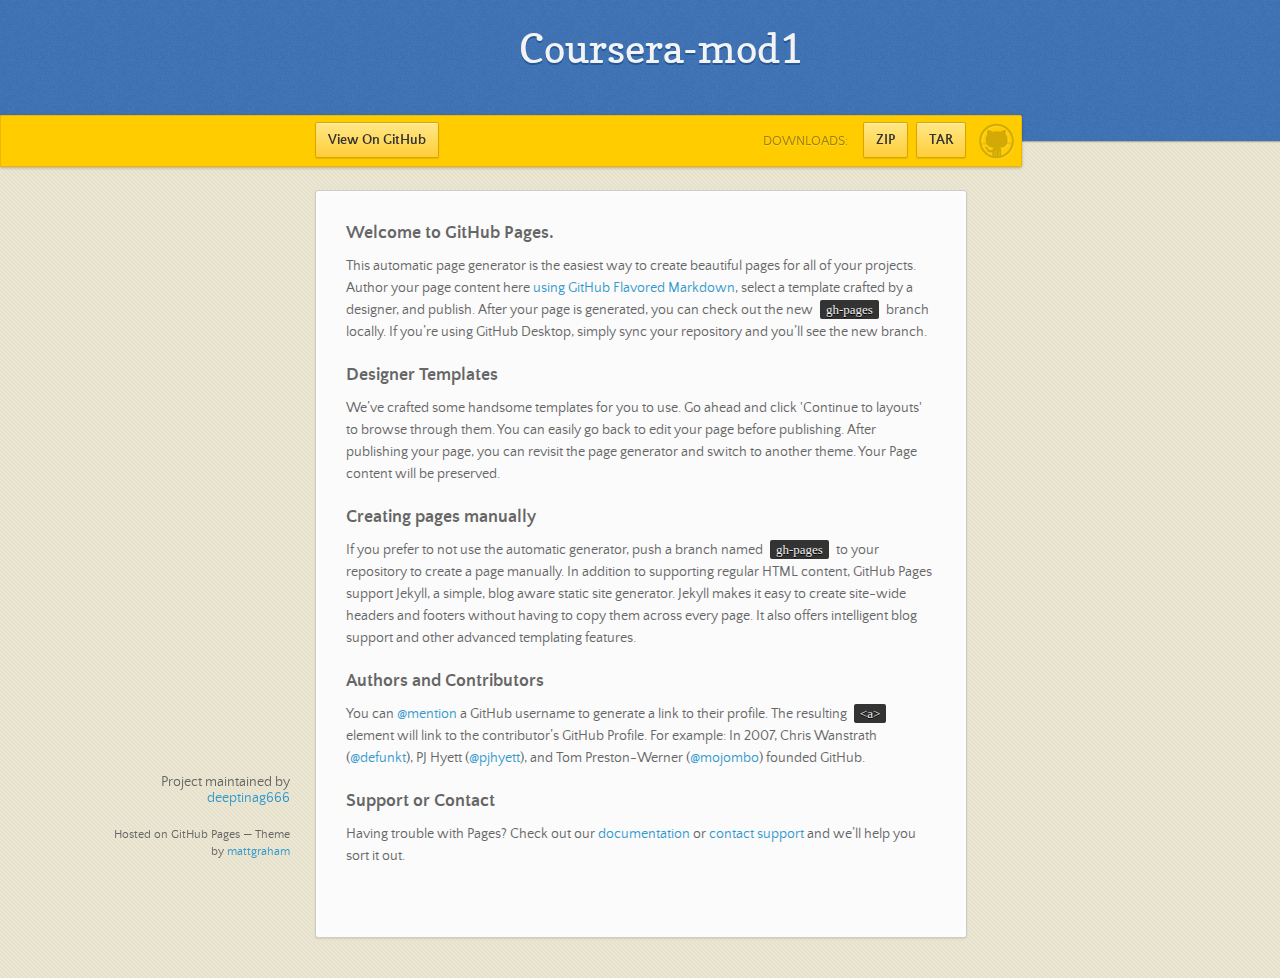
<file: index.html>
<!doctype html>
<html>
  <head>
    <meta charset="utf-8">
    <meta http-equiv="X-UA-Compatible" content="chrome=1">
    <title>Coursera-mod1 by deeptinag666</title>
    <link rel="stylesheet" href="stylesheets/styles.css">
    <link rel="stylesheet" href="stylesheets/github-dark.css">
    <script src="https://ajax.googleapis.com/ajax/libs/jquery/1.7.1/jquery.min.js"></script>
    <script src="javascripts/main.js"></script>
    <!--[if lt IE 9]>
      <script src="//html5shiv.googlecode.com/svn/trunk/html5.js"></script>
    <![endif]-->
    <meta name="viewport" content="width=device-width, initial-scale=1, user-scalable=no">

  </head>
  <body>

      <header>
        <h1>Coursera-mod1</h1>
        <p></p>
      </header>

      <div id="banner">
        <span id="logo"></span>

        <a href="https://github.com/deeptinag666/Coursera-Mod1" class="button fork"><strong>View On GitHub</strong></a>
        <div class="downloads">
          <span>Downloads:</span>
          <ul>
            <li><a href="https://github.com/deeptinag666/Coursera-Mod1/zipball/master" class="button">ZIP</a></li>
            <li><a href="https://github.com/deeptinag666/Coursera-Mod1/tarball/master" class="button">TAR</a></li>
          </ul>
        </div>
      </div><!-- end banner -->

    <div class="wrapper">
      <nav>
        <ul></ul>
      </nav>
      <section>
        <h3>
<a id="welcome-to-github-pages" class="anchor" href="#welcome-to-github-pages" aria-hidden="true"><span aria-hidden="true" class="octicon octicon-link"></span></a>Welcome to GitHub Pages.</h3>

<p>This automatic page generator is the easiest way to create beautiful pages for all of your projects. Author your page content here <a href="https://guides.github.com/features/mastering-markdown/">using GitHub Flavored Markdown</a>, select a template crafted by a designer, and publish. After your page is generated, you can check out the new <code>gh-pages</code> branch locally. If you’re using GitHub Desktop, simply sync your repository and you’ll see the new branch.</p>

<h3>
<a id="designer-templates" class="anchor" href="#designer-templates" aria-hidden="true"><span aria-hidden="true" class="octicon octicon-link"></span></a>Designer Templates</h3>

<p>We’ve crafted some handsome templates for you to use. Go ahead and click 'Continue to layouts' to browse through them. You can easily go back to edit your page before publishing. After publishing your page, you can revisit the page generator and switch to another theme. Your Page content will be preserved.</p>

<h3>
<a id="creating-pages-manually" class="anchor" href="#creating-pages-manually" aria-hidden="true"><span aria-hidden="true" class="octicon octicon-link"></span></a>Creating pages manually</h3>

<p>If you prefer to not use the automatic generator, push a branch named <code>gh-pages</code> to your repository to create a page manually. In addition to supporting regular HTML content, GitHub Pages support Jekyll, a simple, blog aware static site generator. Jekyll makes it easy to create site-wide headers and footers without having to copy them across every page. It also offers intelligent blog support and other advanced templating features.</p>

<h3>
<a id="authors-and-contributors" class="anchor" href="#authors-and-contributors" aria-hidden="true"><span aria-hidden="true" class="octicon octicon-link"></span></a>Authors and Contributors</h3>

<p>You can <a href="https://help.github.com/articles/basic-writing-and-formatting-syntax/#mentioning-users-and-teams" class="user-mention">@mention</a> a GitHub username to generate a link to their profile. The resulting <code>&lt;a&gt;</code> element will link to the contributor’s GitHub Profile. For example: In 2007, Chris Wanstrath (<a href="https://github.com/defunkt" class="user-mention">@defunkt</a>), PJ Hyett (<a href="https://github.com/pjhyett" class="user-mention">@pjhyett</a>), and Tom Preston-Werner (<a href="https://github.com/mojombo" class="user-mention">@mojombo</a>) founded GitHub.</p>

<h3>
<a id="support-or-contact" class="anchor" href="#support-or-contact" aria-hidden="true"><span aria-hidden="true" class="octicon octicon-link"></span></a>Support or Contact</h3>

<p>Having trouble with Pages? Check out our <a href="https://help.github.com/pages">documentation</a> or <a href="https://github.com/contact">contact support</a> and we’ll help you sort it out.</p>
      </section>
      <footer>
        <p>Project maintained by <a href="https://github.com/deeptinag666">deeptinag666</a></p>
        <p><small>Hosted on GitHub Pages &mdash; Theme by <a href="https://twitter.com/michigangraham">mattgraham</a></small></p>
      </footer>
    </div>
    <!--[if !IE]><script>fixScale(document);</script><![endif]-->
    
  </body>
</html>
</file>
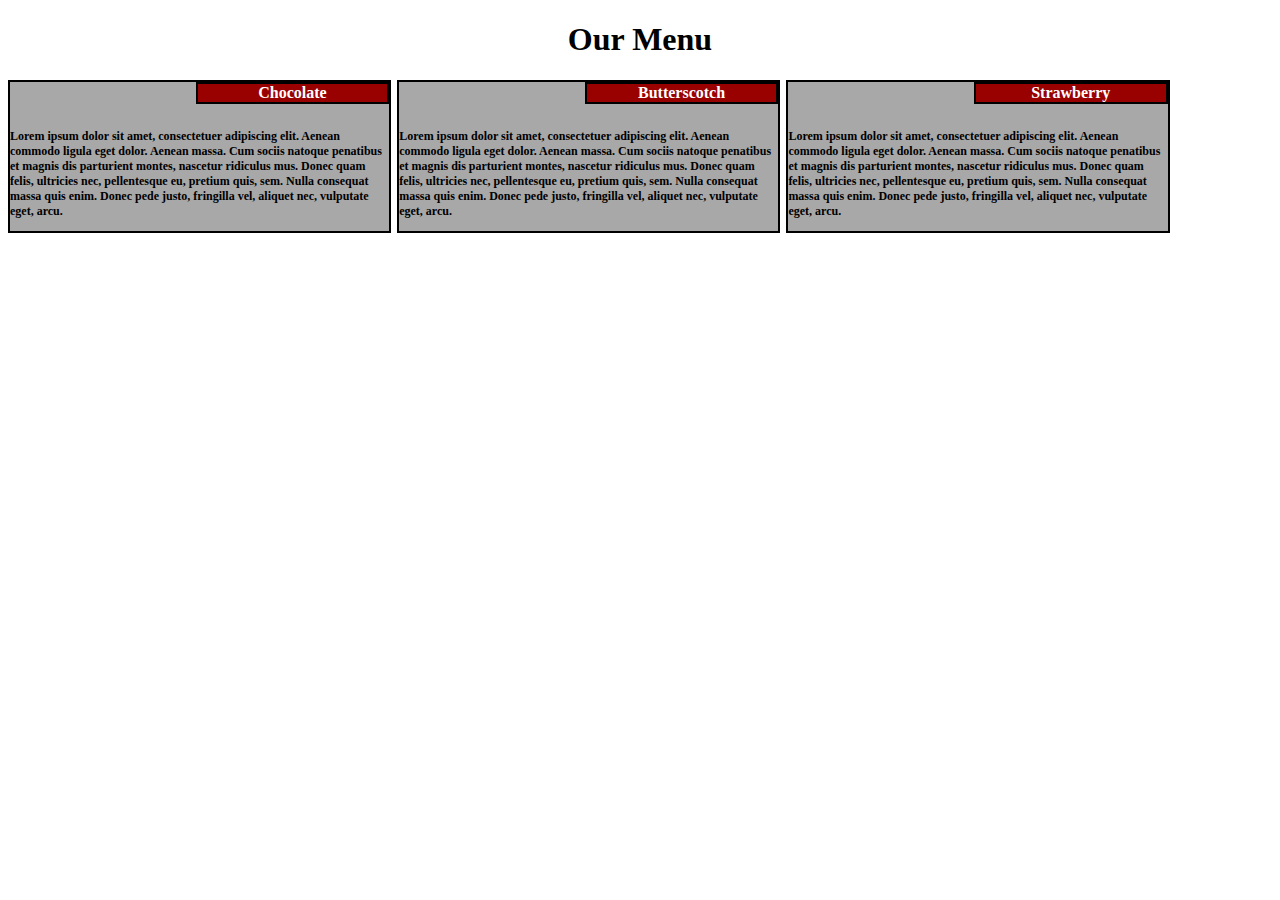
<file: mod2-solution/index.html>
<!DOCTYPE html>
<html>
<head>
	<title>Assignment Two</title>
	<meta charset="UTF-8">
	<meta name="viewport" content="width=device-width, initial-scale=1">
	<link rel="stylesheet" type="text/css" href="css/styles.css">
</head>
<body>
<div class="row">
	<h1>Our Menu</h1>
	<div id="container1" class="col-lg-4 col-md-6 col-sm-12">
		<h2>Chocolate</h2>
		<p>Lorem ipsum dolor sit amet, consectetuer adipiscing elit. Aenean commodo ligula eget dolor. Aenean massa. Cum sociis natoque penatibus et magnis dis parturient montes, nascetur ridiculus mus. Donec quam felis, ultricies nec, pellentesque eu, pretium quis, sem. Nulla consequat massa quis enim. Donec pede justo, fringilla vel, aliquet nec, vulputate eget, arcu.
		</p>
	</div>

	<div id="container2" class="col-lg-4 col-md-6 col-sm-12">
		<h2>Butterscotch</h2>
		<p>Lorem ipsum dolor sit amet, consectetuer adipiscing elit. Aenean commodo ligula eget dolor. Aenean massa. Cum sociis natoque penatibus et magnis dis parturient montes, nascetur ridiculus mus. Donec quam felis, ultricies nec, pellentesque eu, pretium quis, sem. Nulla consequat massa quis enim. Donec pede justo, fringilla vel, aliquet nec, vulputate eget, arcu.
		</p>
	</div>

	<div id="container3" class="col-lg-4 col-md-6 col-sm-12">
		<h2>Strawberry</h2>
		<p>Lorem ipsum dolor sit amet, consectetuer adipiscing elit. Aenean commodo ligula eget dolor. Aenean massa. Cum sociis natoque penatibus et magnis dis parturient montes, nascetur ridiculus mus. Donec quam felis, ultricies nec, pellentesque eu, pretium quis, sem. Nulla consequat massa quis enim. Donec pede justo, fringilla vel, aliquet nec, vulputate eget, arcu.
		</p>
	</div>
</div>
</body>
</html>
</file>
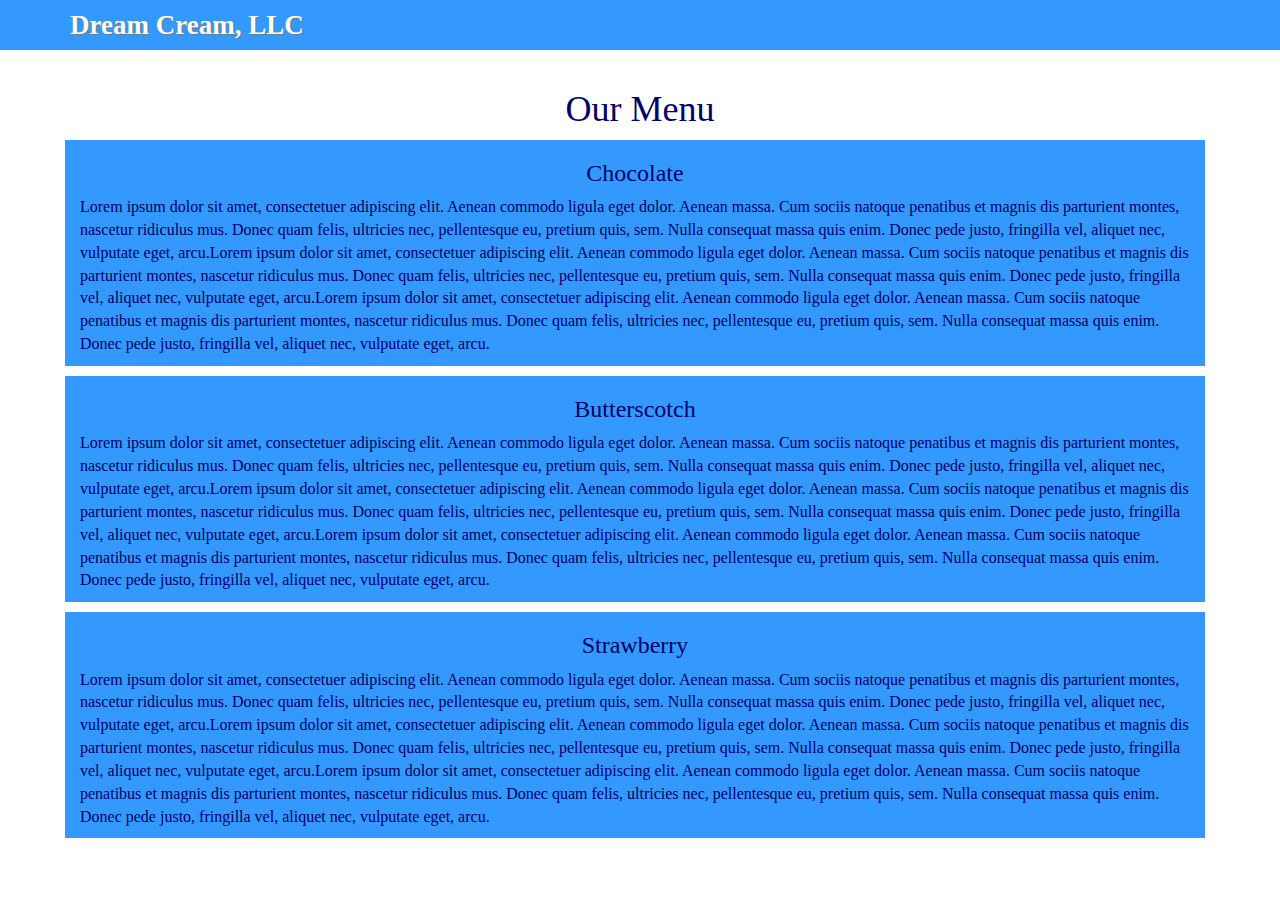
<file: mod3-solution/index.html>
<!DOCTYPE html>
<html>
<head>
	<meta charset="UTF-8">
	<meta name="viewport" content="width=device-width, initial-scale=1">
	<title>Module 3 Assignment</title>
	<link rel="stylesheet" type="text/css" href="css/bootstrap.min.css">
	<link rel="stylesheet" type="text/css" href="css/styles.css">
</head>
<body>
	<script type="text/javascript" src="js/jquery-2.2.3.min.js"></script>
	<script type="text/javascript" src="js/bootstrap.min.js"></script>
	<header>
		<nav id="header-nav" class="navbar navbar-default">
			<div class="container">
				<div class="navbar-header">
					<div class="navbar-brand">
						<a href="index.html"><h2>Dream Cream, LLC</h2></a>
					</div>
					<button type="button" class="navbar-toggle collapsed" data-toggle="collapse" data-target="#collapsible-nav" aria-expanded="false">
						<span class="sr-only">Toggle navigation</span>
						<span class="icon-bar"></span>
						<span class="icon-bar"></span>
						<span class="icon-bar"></span>
					</button>
				</div>
			</div>
			<div id="collapsible-nav" class="collapse navbar-collapse">
				<ul id="nav-list" class="nav navbar-right navbar-nav">
					<li><a href="#" class="visible-xs">Chocolate</a></li>
					<li><a href="#" class="visible-xs">Butterscotch</a></li>
					<li><a href="#" class="visible-xs">Strawberry</a></li>
				</ul>
			</div>
		</nav>
	</header>
		<div class="container container-fluid">
			<h1>Our Menu</h1>
			<div class="row">
				<div id="container1" class="col-xs-12">
					<h3>Chocolate</h3>
					<p>Lorem ipsum dolor sit amet, consectetuer adipiscing elit. Aenean commodo ligula eget dolor. Aenean massa. Cum sociis natoque penatibus et magnis dis parturient montes, nascetur ridiculus mus. Donec quam felis, ultricies nec, pellentesque eu, pretium quis, sem. Nulla consequat massa quis enim. Donec pede justo, fringilla vel, aliquet nec, vulputate eget, arcu.Lorem ipsum dolor sit amet, consectetuer adipiscing elit. Aenean commodo ligula eget dolor. Aenean massa. Cum sociis natoque penatibus et magnis dis parturient montes, nascetur ridiculus mus. Donec quam felis, ultricies nec, pellentesque eu, pretium quis, sem. Nulla consequat massa quis enim. Donec pede justo, fringilla vel, aliquet nec, vulputate eget, arcu.Lorem ipsum dolor sit amet, consectetuer adipiscing elit. Aenean commodo ligula eget dolor. Aenean massa. Cum sociis natoque penatibus et magnis dis parturient montes, nascetur ridiculus mus. Donec quam felis, ultricies nec, pellentesque eu, pretium quis, sem. Nulla consequat massa quis enim. Donec pede justo, fringilla vel, aliquet nec, vulputate eget, arcu.
					</p>
				</div>
				<div id="container2" class="col-xs-12">
					<h3>Butterscotch</h3>
					<p>Lorem ipsum dolor sit amet, consectetuer adipiscing elit. Aenean commodo ligula eget dolor. Aenean massa. Cum sociis natoque penatibus et magnis dis parturient montes, nascetur ridiculus mus. Donec quam felis, ultricies nec, pellentesque eu, pretium quis, sem. Nulla consequat massa quis enim. Donec pede justo, fringilla vel, aliquet nec, vulputate eget, arcu.Lorem ipsum dolor sit amet, consectetuer adipiscing elit. Aenean commodo ligula eget dolor. Aenean massa. Cum sociis natoque penatibus et magnis dis parturient montes, nascetur ridiculus mus. Donec quam felis, ultricies nec, pellentesque eu, pretium quis, sem. Nulla consequat massa quis enim. Donec pede justo, fringilla vel, aliquet nec, vulputate eget, arcu.Lorem ipsum dolor sit amet, consectetuer adipiscing elit. Aenean commodo ligula eget dolor. Aenean massa. Cum sociis natoque penatibus et magnis dis parturient montes, nascetur ridiculus mus. Donec quam felis, ultricies nec, pellentesque eu, pretium quis, sem. Nulla consequat massa quis enim. Donec pede justo, fringilla vel, aliquet nec, vulputate eget, arcu.
					</p>
				</div>
				<div id="container3" class="col-xs-12">
					<h3>Strawberry</h3>
					<p>Lorem ipsum dolor sit amet, consectetuer adipiscing elit. Aenean commodo ligula eget dolor. Aenean massa. Cum sociis natoque penatibus et magnis dis parturient montes, nascetur ridiculus mus. Donec quam felis, ultricies nec, pellentesque eu, pretium quis, sem. Nulla consequat massa quis enim. Donec pede justo, fringilla vel, aliquet nec, vulputate eget, arcu.Lorem ipsum dolor sit amet, consectetuer adipiscing elit. Aenean commodo ligula eget dolor. Aenean massa. Cum sociis natoque penatibus et magnis dis parturient montes, nascetur ridiculus mus. Donec quam felis, ultricies nec, pellentesque eu, pretium quis, sem. Nulla consequat massa quis enim. Donec pede justo, fringilla vel, aliquet nec, vulputate eget, arcu.Lorem ipsum dolor sit amet, consectetuer adipiscing elit. Aenean commodo ligula eget dolor. Aenean massa. Cum sociis natoque penatibus et magnis dis parturient montes, nascetur ridiculus mus. Donec quam felis, ultricies nec, pellentesque eu, pretium quis, sem. Nulla consequat massa quis enim. Donec pede justo, fringilla vel, aliquet nec, vulputate eget, arcu.
					</p>
				</div>
			</div>
		</div>

</body>
</html>
</file>
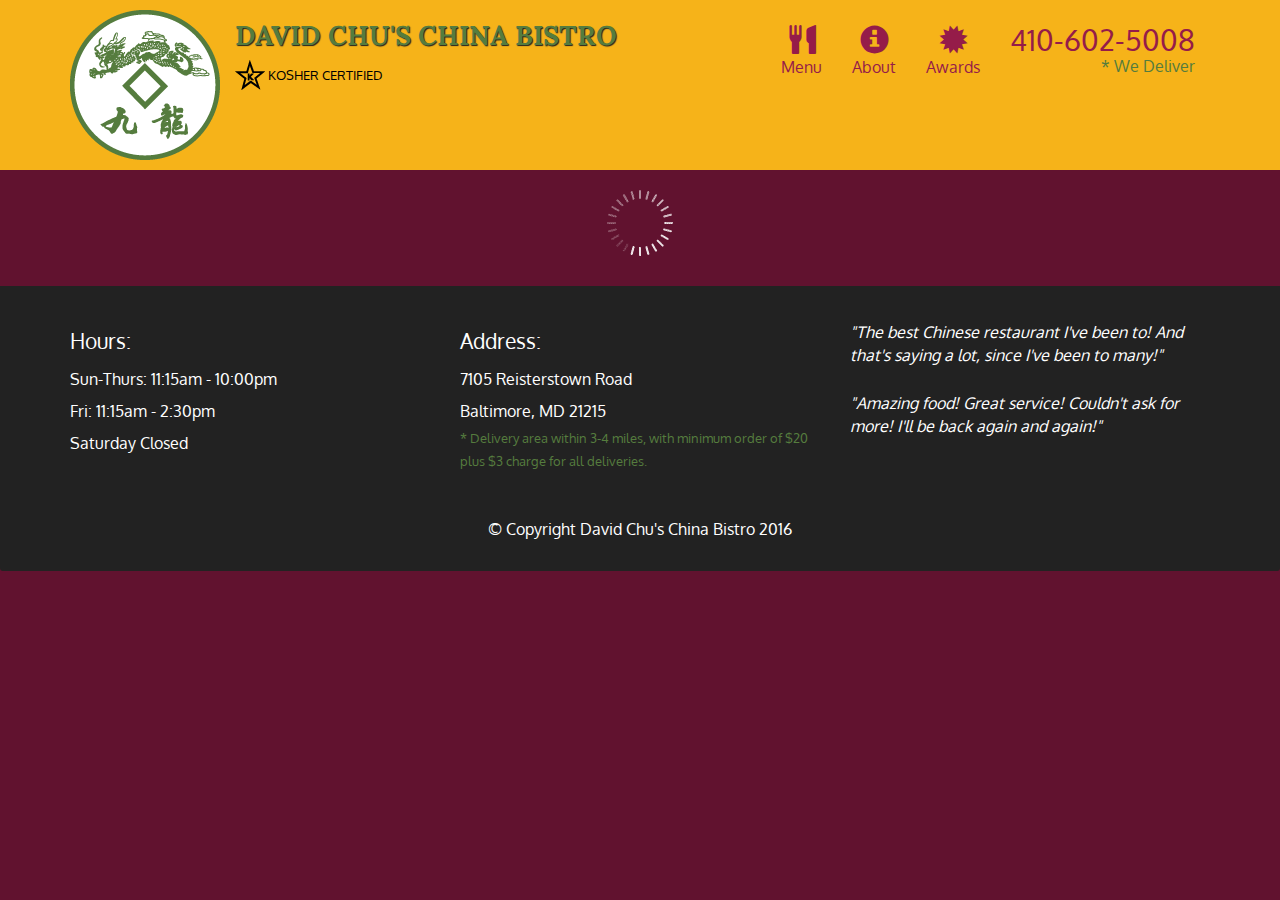
<file: mod4_solution/index.html>
<!doctype html>
<html lang="en">
  <head>
    <meta charset="utf-8">
    <meta http-equiv="X-UA-Compatible" content="IE=edge">
    <meta name="viewport" content="width=device-width, initial-scale=1">
    <title>David Chu's China Bistro</title>
    <link rel="stylesheet" href="css/bootstrap.min.css">
    <link rel="stylesheet" href="css/styles.css">
    <link href='https://fonts.googleapis.com/css?family=Oxygen:400,300,700' rel='stylesheet' type='text/css'>
    <link href='https://fonts.googleapis.com/css?family=Lora' rel='stylesheet' type='text/css'>
  </head>
<body>
  <header>
    <nav id="header-nav" class="navbar navbar-default">
      <div class="container">
        <div class="navbar-header">
          <a href="index.html" class="pull-left visible-md visible-lg">
            <div id="logo-img" alt="Logo image"></div>
          </a>

          <div class="navbar-brand">
            <a href="index.html"><h1>David Chu's China Bistro</h1></a>
            <p>
              <img src="images/star-k-logo.png" alt="Kosher certification">
              <span>Kosher Certified</span>
            </p>
          </div>

          <button id="navbarToggle" type="button" class="navbar-toggle collapsed" data-toggle="collapse" data-target="#collapsable-nav" aria-expanded="false">
            <span class="sr-only">Toggle navigation</span>
            <span class="icon-bar"></span>
            <span class="icon-bar"></span>
            <span class="icon-bar"></span>
          </button>
        </div>
        
        <div id="collapsable-nav" class="collapse navbar-collapse">
           <ul id="nav-list" class="nav navbar-nav navbar-right">
            <li id="navHomeButton" class="visible-xs active">
              <a href="index.html">
                <span class="glyphicon glyphicon-home"></span> Home</a>
            </li>
            <li id="navMenuButton">
              <a href="#" onclick="$dc.loadMenuCategories();">
                <span class="glyphicon glyphicon-cutlery"></span><br class="hidden-xs"> Menu</a>
            </li>
            <li>
              <a href="#">
                <span class="glyphicon glyphicon-info-sign"></span><br class="hidden-xs"> About</a>
            </li>
            <li>
              <a href="#">
                <span class="glyphicon glyphicon-certificate"></span><br class="hidden-xs"> Awards</a>
            </li>
            <li id="phone" class="hidden-xs">
              <a href="tel:410-602-5008">
                <span>410-602-5008</span></a><div>* We Deliver</div>
            </li>
          </ul><!-- #nav-list -->
        </div><!-- .collapse .navbar-collapse -->
      </div><!-- .container -->
    </nav><!-- #header-nav -->
  </header>

  <div id="call-btn" class="visible-xs">
    <a class="btn" href="tel:410-602-5008">
    <span class="glyphicon glyphicon-earphone"></span>
    410-602-5008
    </a>
  </div>
  <div id="xs-deliver" class="text-center visible-xs">* We Deliver</div>

  <div id="main-content" class="container"></div>

  <footer class="panel-footer">
    <div class="container">
      <div class="row">
        <section id="hours" class="col-sm-4">
          <span>Hours:</span><br>
          Sun-Thurs: 11:15am - 10:00pm<br>
          Fri: 11:15am - 2:30pm<br>
          Saturday Closed
          <hr class="visible-xs">
        </section>
        <section id="address" class="col-sm-4">
          <span>Address:</span><br>
          7105 Reisterstown Road<br>
          Baltimore, MD 21215
          <p>* Delivery area within 3-4 miles, with minimum order of $20 plus $3 charge for all deliveries.</p>
          <hr class="visible-xs">
        </section>
        <section id="testimonials" class="col-sm-4">
          <p>"The best Chinese restaurant I've been to! And that's saying a lot, since I've been to many!"</p>
          <p>"Amazing food! Great service! Couldn't ask for more! I'll be back again and again!"</p>
        </section>
      </div>
      <div class="text-center">&copy; Copyright David Chu's China Bistro 2016</div>
    </div>
  </footer>

  <!-- jQuery (Bootstrap JS plugins depend on it) -->
  <script src="js/jquery-2.1.4.min.js"></script>
  <script src="js/bootstrap.min.js"></script>
  <script src="js/ajax-utils.js"></script>
  <script src="js/script.js"></script>
</body>
</html>
</file>
<file: stylesheets/styles.css>
/*
Leap Day for GitHub Pages
by Matt Graham
*/
@font-face {
  font-family: 'Quattrocento Sans';
  src: url("../fonts/quattrocentosans-bold-webfont.eot");
  src: url("../fonts/quattrocentosans-bold-webfont.eot?#iefix") format("embedded-opentype"), url("../fonts/quattrocentosans-bold-webfont.woff") format("woff"), url("../fonts/quattrocentosans-bold-webfont.ttf") format("truetype"), url("../fonts/quattrocentosans-bold-webfont.svg#QuattrocentoSansBold") format("svg");
  font-weight: bold;
  font-style: normal;
}

@font-face {
  font-family: 'Quattrocento Sans';
  src: url("../fonts/quattrocentosans-bolditalic-webfont.eot");
  src: url("../fonts/quattrocentosans-bolditalic-webfont.eot?#iefix") format("embedded-opentype"), url("../fonts/quattrocentosans-bolditalic-webfont.woff") format("woff"), url("../fonts/quattrocentosans-bolditalic-webfont.ttf") format("truetype"), url("../fonts/quattrocentosans-bolditalic-webfont.svg#QuattrocentoSansBoldItalic") format("svg");
  font-weight: bold;
  font-style: italic;
}

@font-face {
  font-family: 'Quattrocento Sans';
  src: url("../fonts/quattrocentosans-italic-webfont.eot");
  src: url("../fonts/quattrocentosans-italic-webfont.eot?#iefix") format("embedded-opentype"), url("../fonts/quattrocentosans-italic-webfont.woff") format("woff"), url("../fonts/quattrocentosans-italic-webfont.ttf") format("truetype"), url("../fonts/quattrocentosans-italic-webfont.svg#QuattrocentoSansItalic") format("svg");
  font-weight: normal;
  font-style: italic;
}

@font-face {
  font-family: 'Quattrocento Sans';
  src: url("../fonts/quattrocentosans-regular-webfont.eot");
  src: url("../fonts/quattrocentosans-regular-webfont.eot?#iefix") format("embedded-opentype"), url("../fonts/quattrocentosans-regular-webfont.woff") format("woff"), url("../fonts/quattrocentosans-regular-webfont.ttf") format("truetype"), url("../fonts/quattrocentosans-regular-webfont.svg#QuattrocentoSansRegular") format("svg");
  font-weight: normal;
  font-style: normal;
}

@font-face {
  font-family: 'Copse';
  src: url("../fonts/copse-regular-webfont.eot");
  src: url("../fonts/copse-regular-webfont.eot?#iefix") format("embedded-opentype"), url("../fonts/copse-regular-webfont.woff") format("woff"), url("../fonts/copse-regular-webfont.ttf") format("truetype"), url("../fonts/copse-regular-webfont.svg#CopseRegular") format("svg");
  font-weight: normal;
  font-style: normal;
}

/* normalize.css 2012-02-07T12:37 UTC - https://github.com/necolas/normalize.css */
/* =============================================================================
   HTML5 display definitions
   ========================================================================== */
/*
 * Corrects block display not defined in IE6/7/8/9 & FF3
 */
article,
aside,
details,
figcaption,
figure,
footer,
header,
hgroup,
nav,
section,
summary {
  display: block;
}

/*
 * Corrects inline-block display not defined in IE6/7/8/9 & FF3
 */
audio,
canvas,
video {
  display: inline-block;
  *display: inline;
  *zoom: 1;
}

/*
 * Prevents modern browsers from displaying 'audio' without controls
 */
audio:not([controls]) {
  display: none;
}

/*
 * Addresses styling for 'hidden' attribute not present in IE7/8/9, FF3, S4
 * Known issue: no IE6 support
 */
[hidden] {
  display: none;
}

/* =============================================================================
   Base
   ========================================================================== */
/*
 * 1. Corrects text resizing oddly in IE6/7 when body font-size is set using em units
 *    http://clagnut.com/blog/348/#c790
 * 2. Prevents iOS text size adjust after orientation change, without disabling user zoom
 *    www.456bereastreet.com/archive/201012/controlling_text_size_in_safari_for_ios_without_disabling_user_zoom/
 */
html {
  font-size: 100%;
  /* 1 */
  -webkit-text-size-adjust: 100%;
  /* 2 */
  -ms-text-size-adjust: 100%;
  /* 2 */
}

/*
 * Addresses font-family inconsistency between 'textarea' and other form elements.
 */
html,
button,
input,
select,
textarea {
  font-family: sans-serif;
}

/*
 * Addresses margins handled incorrectly in IE6/7
 */
body {
  margin: 0;
}

/* =============================================================================
   Links
   ========================================================================== */
/*
 * Addresses outline displayed oddly in Chrome
 */
a:focus {
  outline: thin dotted;
}

/*
 * Improves readability when focused and also mouse hovered in all browsers
 * people.opera.com/patrickl/experiments/keyboard/test
 */
a:hover,
a:active {
  outline: 0;
}

/* =============================================================================
   Typography
   ========================================================================== */
/*
 * Addresses font sizes and margins set differently in IE6/7
 * Addresses font sizes within 'section' and 'article' in FF4+, Chrome, S5
 */
h1 {
  font-size: 2em;
  margin: 0.67em 0;
}

h2 {
  font-size: 1.5em;
  margin: 0.83em 0;
}

h3 {
  font-size: 1.17em;
  margin: 1em 0;
}

h4 {
  font-size: 1em;
  margin: 1.33em 0;
}

h5 {
  font-size: 0.83em;
  margin: 1.67em 0;
}

h6 {
  font-size: 0.75em;
  margin: 2.33em 0;
}

/*
 * Addresses styling not present in IE7/8/9, S5, Chrome
 */
abbr[title] {
  border-bottom: 1px dotted;
}

/*
 * Addresses style set to 'bolder' in FF3+, S4/5, Chrome
*/
b,
strong {
  font-weight: bold;
}

blockquote {
  margin: 1em 40px;
}

/*
 * Addresses styling not present in S5, Chrome
 */
dfn {
  font-style: italic;
}

/*
 * Addresses styling not present in IE6/7/8/9
 */
mark {
  background: #ff0;
  color: #000;
}

/*
 * Addresses margins set differently in IE6/7
 */
p,
pre {
  margin: 1em 0;
}

/*
 * Corrects font family set oddly in IE6, S4/5, Chrome
 * en.wikipedia.org/wiki/User:Davidgothberg/Test59
 */
pre,
code,
kbd,
samp {
  font-family: monospace, serif;
  _font-family: 'courier new', monospace;
  font-size: 1em;
}

/*
 * 1. Addresses CSS quotes not supported in IE6/7
 * 2. Addresses quote property not supported in S4
 */
/* 1 */
q {
  quotes: none;
}

/* 2 */
q:before,
q:after {
  content: '';
  content: none;
}

small {
  font-size: 75%;
}

/*
 * Prevents sub and sup affecting line-height in all browsers
 * gist.github.com/413930
 */
sub,
sup {
  font-size: 75%;
  line-height: 0;
  position: relative;
  vertical-align: baseline;
}

sup {
  top: -0.5em;
}

sub {
  bottom: -0.25em;
}

/* =============================================================================
   Lists
   ========================================================================== */
/*
 * Addresses margins set differently in IE6/7
 */
dl,
menu,
ol,
ul {
  margin: 1em 0;
}

dd {
  margin: 0 0 0 40px;
}

/*
 * Addresses paddings set differently in IE6/7
 */
menu,
ol,
ul {
  padding: 0 0 0 40px;
}

/*
 * Corrects list images handled incorrectly in IE7
 */
nav ul,
nav ol {
  list-style: none;
  list-style-image: none;
}

/* =============================================================================
   Embedded content
   ========================================================================== */
/*
 * 1. Removes border when inside 'a' element in IE6/7/8/9, FF3
 * 2. Improves image quality when scaled in IE7
 *    code.flickr.com/blog/2008/11/12/on-ui-quality-the-little-things-client-side-image-resizing/
 */
img {
  border: 0;
  /* 1 */
  -ms-interpolation-mode: bicubic;
  /* 2 */
}

/*
 * Corrects overflow displayed oddly in IE9
 */
svg:not(:root) {
  overflow: hidden;
}

/* =============================================================================
   Figures
   ========================================================================== */
/*
 * Addresses margin not present in IE6/7/8/9, S5, O11
 */
figure {
  margin: 0;
}

/* =============================================================================
   Forms
   ========================================================================== */
/*
 * Corrects margin displayed oddly in IE6/7
 */
form {
  margin: 0;
}

/*
 * Define consistent border, margin, and padding
 */
fieldset {
  border: 1px solid #c0c0c0;
  margin: 0 2px;
  padding: 0.35em 0.625em 0.75em;
}

/*
 * 1. Corrects color not being inherited in IE6/7/8/9
 * 2. Corrects text not wrapping in FF3 
 * 3. Corrects alignment displayed oddly in IE6/7
 */
legend {
  border: 0;
  /* 1 */
  padding: 0;
  white-space: normal;
  /* 2 */
  *margin-left: -7px;
  /* 3 */
}

/*
 * 1. Corrects font size not being inherited in all browsers
 * 2. Addresses margins set differently in IE6/7, FF3+, S5, Chrome
 * 3. Improves appearance and consistency in all browsers
 */
button,
input,
select,
textarea {
  font-size: 100%;
  /* 1 */
  margin: 0;
  /* 2 */
  vertical-align: baseline;
  /* 3 */
  *vertical-align: middle;
  /* 3 */
}

/*
 * Addresses FF3/4 setting line-height on 'input' using !important in the UA stylesheet
 */
button,
input {
  line-height: normal;
  /* 1 */
}

/*
 * 1. Improves usability and consistency of cursor style between image-type 'input' and others
 * 2. Corrects inability to style clickable 'input' types in iOS
 * 3. Removes inner spacing in IE7 without affecting normal text inputs
 *    Known issue: inner spacing remains in IE6
 */
button,
input[type="button"],
input[type="reset"],
input[type="submit"] {
  cursor: pointer;
  /* 1 */
  -webkit-appearance: button;
  /* 2 */
  *overflow: visible;
  /* 3 */
}

/*
 * Re-set default cursor for disabled elements
 */
button[disabled],
input[disabled] {
  cursor: default;
}

/*
 * 1. Addresses box sizing set to content-box in IE8/9
 * 2. Removes excess padding in IE8/9
 * 3. Removes excess padding in IE7
      Known issue: excess padding remains in IE6
 */
input[type="checkbox"],
input[type="radio"] {
  box-sizing: border-box;
  /* 1 */
  padding: 0;
  /* 2 */
  *height: 13px;
  /* 3 */
  *width: 13px;
  /* 3 */
}

/*
 * 1. Addresses appearance set to searchfield in S5, Chrome
 * 2. Addresses box-sizing set to border-box in S5, Chrome (include -moz to future-proof)
 */
input[type="search"] {
  -webkit-appearance: textfield;
  /* 1 */
  -moz-box-sizing: content-box;
  -webkit-box-sizing: content-box;
  /* 2 */
  box-sizing: content-box;
}

/*
 * Removes inner padding and search cancel button in S5, Chrome on OS X
 */
input[type="search"]::-webkit-search-decoration,
input[type="search"]::-webkit-search-cancel-button {
  -webkit-appearance: none;
}

/*
 * Removes inner padding and border in FF3+
 * www.sitepen.com/blog/2008/05/14/the-devils-in-the-details-fixing-dojos-toolbar-buttons/
 */
button::-moz-focus-inner,
input::-moz-focus-inner {
  border: 0;
  padding: 0;
}

/*
 * 1. Removes default vertical scrollbar in IE6/7/8/9
 * 2. Improves readability and alignment in all browsers
 */
textarea {
  overflow: auto;
  /* 1 */
  vertical-align: top;
  /* 2 */
}

/* =============================================================================
   Tables
   ========================================================================== */
/*
 * Remove most spacing between table cells
 */
table {
  border-collapse: collapse;
  border-spacing: 0;
}

body {
  font: 14px/22px "Quattrocento Sans", "Helvetica Neue", Helvetica, Arial, sans-serif;
  color: #666;
  font-weight: 300;
  margin: 0px;
  padding: 0px 0 20px 0px;
  background: url(../images/body-background.png) #eae6d1;
}

h1, h2, h3, h4, h5, h6 {
  color: #333;
  margin: 0 0 10px;
}

p, ul, ol, table, pre, dl {
  margin: 0 0 20px;
}

h1, h2, h3 {
  line-height: 1.1;
}

h1 {
  font-size: 28px;
}

h2 {
  font-size: 24px;
  color: #393939;
}

h3, h4, h5, h6 {
  color: #666666;
}

h3 {
  font-size: 18px;
  line-height: 24px;
}

a {
  color: #3399cc;
  font-weight: 400;
  text-decoration: none;
}

a small {
  font-size: 11px;
  color: #666;
  margin-top: -0.6em;
  display: block;
}

ul {
  list-style-image: url("../images/bullet.png");
}

strong {
  font-weight: bold;
  color: #333;
}

.wrapper {
  width: 650px;
  margin: 0 auto;
  position: relative;
}

section img {
  max-width: 100%;
}

blockquote {
  border-left: 1px solid #ffcc00;
  margin: 0;
  padding: 0 0 0 20px;
  font-style: italic;
}

code {
  font-family: "Lucida Sans", Monaco, Bitstream Vera Sans Mono, Lucida Console, Terminal;
  font-size: 13px;
  color: #efefef;
  text-shadow: 0px 1px 0px #000;
  margin: 0 4px;
  padding: 2px 6px;
  background: #333;
  -moz-border-radius: 2px;
  -webkit-border-radius: 2px;
  -o-border-radius: 2px;
  -ms-border-radius: 2px;
  -khtml-border-radius: 2px;
  border-radius: 2px;
}

pre {
  padding: 8px 15px;
  background: #333333;
  -moz-border-radius: 3px;
  -webkit-border-radius: 3px;
  -o-border-radius: 3px;
  -ms-border-radius: 3px;
  -khtml-border-radius: 3px;
  border-radius: 3px;
  border: 1px solid #c7c7c7;
  overflow: auto;
  overflow-y: hidden;
}
pre code {
  margin: 0px;
  padding: 0px;
}

table {
  width: 100%;
  border-collapse: collapse;
}

th {
  text-align: left;
  padding: 5px 10px;
  border-bottom: 1px solid #e5e5e5;
  color: #444;
}

td {
  text-align: left;
  padding: 5px 10px;
  border-bottom: 1px solid #e5e5e5;
  border-right: 1px solid #ffcc00;
}
td:first-child {
  border-left: 1px solid #ffcc00;
}

hr {
  border: 0;
  outline: none;
  height: 11px;
  background: transparent url("../images/hr.gif") center center repeat-x;
  margin: 0 0 20px;
}

dt {
  color: #444;
  font-weight: 700;
}

header {
  padding: 25px 20px 40px 20px;
  margin: 0;
  position: fixed;
  top: 0;
  left: 0;
  right: 0;
  width: 100%;
  text-align: center;
  background: url(../images/background.png) #4276b6;
  -moz-box-shadow: 1px 0px 2px rgba(0, 0, 0, 0.75);
  -webkit-box-shadow: 1px 0px 2px rgba(0, 0, 0, 0.75);
  -o-box-shadow: 1px 0px 2px rgba(0, 0, 0, 0.75);
  box-shadow: 1px 0px 2px rgba(0, 0, 0, 0.75);
  z-index: 99;
  -webkit-font-smoothing: antialiased;
  min-height: 76px;
}
header h1 {
  font: 40px/48px "Copse", "Helvetica Neue", Helvetica, Arial, sans-serif;
  color: #f3f3f3;
  text-shadow: 0px 2px 0px #235796;
  margin: 0px;
  white-space: nowrap;
  overflow: hidden;
  text-overflow: ellipsis;
  -o-text-overflow: ellipsis;
  -ms-text-overflow: ellipsis;
}
header p {
  color: #d8d8d8;
  text-shadow: rgba(0, 0, 0, 0.2) 0 1px 0;
  font-size: 18px;
  margin: 0px;
}

#banner {
  z-index: 100;
  left: 0;
  right: 50%;
  height: 50px;
  margin-right: -382px;
  position: fixed;
  top: 115px;
  background: #ffcc00;
  border: 1px solid #f0b500;
  -moz-box-shadow: 0px 1px 3px rgba(0, 0, 0, 0.25);
  -webkit-box-shadow: 0px 1px 3px rgba(0, 0, 0, 0.25);
  -o-box-shadow: 0px 1px 3px rgba(0, 0, 0, 0.25);
  box-shadow: 0px 1px 3px rgba(0, 0, 0, 0.25);
  -moz-border-radius: 0px 2px 2px 0px;
  -webkit-border-radius: 0px 2px 2px 0px;
  -o-border-radius: 0px 2px 2px 0px;
  -ms-border-radius: 0px 2px 2px 0px;
  -khtml-border-radius: 0px 2px 2px 0px;
  border-radius: 0px 2px 2px 0px;
  padding-right: 10px;
}
#banner .button {
  border: 1px solid #dba500;
  background: -webkit-gradient(linear, 50% 0%, 50% 100%, color-stop(0%, #ffe788), color-stop(100%, #ffce38));
  background: -webkit-linear-gradient(#ffe788, #ffce38);
  background: -moz-linear-gradient(#ffe788, #ffce38);
  background: -o-linear-gradient(#ffe788, #ffce38);
  background: -ms-linear-gradient(#ffe788, #ffce38);
  background: linear-gradient(#ffe788, #ffce38);
  -moz-border-radius: 2px;
  -webkit-border-radius: 2px;
  -o-border-radius: 2px;
  -ms-border-radius: 2px;
  -khtml-border-radius: 2px;
  border-radius: 2px;
  -moz-box-shadow: inset 0px 1px 0px rgba(255, 255, 255, 0.4), 0px 1px 1px rgba(0, 0, 0, 0.1);
  -webkit-box-shadow: inset 0px 1px 0px rgba(255, 255, 255, 0.4), 0px 1px 1px rgba(0, 0, 0, 0.1);
  -o-box-shadow: inset 0px 1px 0px rgba(255, 255, 255, 0.4), 0px 1px 1px rgba(0, 0, 0, 0.1);
  box-shadow: inset 0px 1px 0px rgba(255, 255, 255, 0.4), 0px 1px 1px rgba(0, 0, 0, 0.1);
  background-color: #FFE788;
  margin-left: 5px;
  padding: 10px 12px;
  margin-top: 6px;
  line-height: 14px;
  font-size: 14px;
  color: #333;
  font-weight: bold;
  display: inline-block;
  text-align: center;
}
#banner .button:hover {
  background: -webkit-gradient(linear, 50% 0%, 50% 100%, color-stop(0%, #ffe788), color-stop(100%, #ffe788));
  background: -webkit-linear-gradient(#ffe788, #ffe788);
  background: -moz-linear-gradient(#ffe788, #ffe788);
  background: -o-linear-gradient(#ffe788, #ffe788);
  background: -ms-linear-gradient(#ffe788, #ffe788);
  background: linear-gradient(#ffe788, #ffe788);
  background-color: #ffeca0;
}
#banner .fork {
  position: fixed;
  left: 50%;
  margin-left: -325px;
  padding: 10px 12px;
  margin-top: 6px;
  line-height: 14px;
  font-size: 14px;
  background-color: #FFE788;
}
#banner .downloads {
  float: right;
  margin: 0 45px 0 0;
}
#banner .downloads span {
  float: left;
  line-height: 52px;
  font-size: 90%;
  color: #9d7f0d;
  text-transform: uppercase;
  text-shadow: rgba(255, 255, 255, 0.2) 0 1px 0;
}
#banner ul {
  list-style: none;
  height: 40px;
  padding: 0;
  float: left;
  margin-left: 10px;
}
#banner ul li {
  display: inline;
}
#banner ul li a.button {
  background-color: #FFE788;
}
#banner #logo {
  position: absolute;
  height: 36px;
  width: 36px;
  right: 7px;
  top: 7px;
  display: block;
  background: url(../images/octocat-logo.png);
}

section {
  width: 590px;
  padding: 30px 30px 50px 30px;
  margin: 20px 0;
  margin-top: 190px;
  position: relative;
  background: #fbfbfb;
  -moz-border-radius: 3px;
  -webkit-border-radius: 3px;
  -o-border-radius: 3px;
  -ms-border-radius: 3px;
  -khtml-border-radius: 3px;
  border-radius: 3px;
  border: 1px solid #cbcbcb;
  -moz-box-shadow: 0px 1px 2px rgba(0, 0, 0, 0.09), inset 0px 0px 2px 2px rgba(255, 255, 255, 0.5), inset 0 0 5px 5px rgba(255, 255, 255, 0.4);
  -webkit-box-shadow: 0px 1px 2px rgba(0, 0, 0, 0.09), inset 0px 0px 2px 2px rgba(255, 255, 255, 0.5), inset 0 0 5px 5px rgba(255, 255, 255, 0.4);
  -o-box-shadow: 0px 1px 2px rgba(0, 0, 0, 0.09), inset 0px 0px 2px 2px rgba(255, 255, 255, 0.5), inset 0 0 5px 5px rgba(255, 255, 255, 0.4);
  box-shadow: 0px 1px 2px rgba(0, 0, 0, 0.09), inset 0px 0px 2px 2px rgba(255, 255, 255, 0.5), inset 0 0 5px 5px rgba(255, 255, 255, 0.4);
}

small {
  font-size: 12px;
}

nav {
  width: 230px;
  position: fixed;
  top: 220px;
  left: 50%;
  margin-left: -580px;
  text-align: right;
}
nav ul {
  list-style: none;
  list-style-image: none;
  font-size: 14px;
  line-height: 24px;
}
nav ul li {
  padding: 5px 0px;
  line-height: 16px;
}
nav ul li.tag-h1 {
  font-size: 1.2em;
}
nav ul li.tag-h1 a {
  font-weight: bold;
  color: #333;
}
nav ul li.tag-h2 + .tag-h1 {
  margin-top: 10px;
}
nav ul a {
  color: #666;
}
nav ul a:hover {
  color: #999;
}

footer {
  width: 180px;
  position: fixed;
  left: 50%;
  margin-left: -530px;
  bottom: 20px;
  text-align: right;
  line-height: 16px;
}

@media print, screen and (max-width: 1060px) {
  div.wrapper {
    width: auto;
    margin: 0;
  }

  nav {
    display: none;
  }

  header, section, footer {
    float: none;
  }
  header h1, section h1, footer h1 {
    white-space: nowrap;
    overflow: hidden;
    text-overflow: ellipsis;
    -o-text-overflow: ellipsis;
    -ms-text-overflow: ellipsis;
  }

  #banner {
    width: 100%;
  }
  #banner .downloads {
    margin-right: 60px;
  }
  #banner #logo {
    margin-right: 15px;
  }

  section {
    border: 1px solid #e5e5e5;
    border-width: 1px 0;
    padding: 20px auto;
    margin: 190px auto 20px;
    max-width: 600px;
  }

  footer {
    text-align: center;
    margin: 20px auto;
    position: relative;
    left: auto;
    bottom: auto;
    width: auto;
  }
}
@media print, screen and (max-width: 720px) {
  body {
    word-wrap: break-word;
  }

  header {
    padding: 20px 20px;
    margin: 0;
  }
  header h1 {
    font-size: 32px;
    white-space: nowrap;
    overflow: hidden;
    text-overflow: ellipsis;
    -o-text-overflow: ellipsis;
    -ms-text-overflow: ellipsis;
  }
  header p {
    display: none;
  }

  #banner {
    top: 80px;
  }
  #banner .fork {
    float: left;
    display: inline-block;
    margin-left: 0px;
    position: fixed;
    left: 20px;
  }

  section {
    margin-top: 130px;
    margin-bottom: 0px;
    width: auto;
  }

  header ul, header p.view {
    position: static;
  }
}
@media print, screen and (max-width: 480px) {
  header {
    position: relative;
    padding: 5px 0px;
    min-height: 0px;
  }
  header h1 {
    font-size: 24px;
    white-space: nowrap;
    overflow: hidden;
    text-overflow: ellipsis;
    -o-text-overflow: ellipsis;
    -ms-text-overflow: ellipsis;
  }

  section {
    margin-top: 5px;
  }

  #banner {
    display: none;
  }

  header ul {
    display: none;
  }
}
@media print {
  body {
    padding: 0.4in;
    font-size: 12pt;
    color: #444;
  }
}
@media print, screen and (max-height: 680px) {
  footer {
    text-align: center;
    margin: 20px auto;
    position: relative;
    left: auto;
    bottom: auto;
    width: auto;
  }
}
@media print, screen and (max-height: 480px) {
  nav {
    display: none;
  }

  footer {
    text-align: center;
    margin: 20px auto;
    position: relative;
    left: auto;
    bottom: auto;
    width: auto;
  }
}
</file>
<file: stylesheets/github-dark.css>
/*
The MIT License (MIT)

Copyright (c) 2015 GitHub, Inc.

Permission is hereby granted, free of charge, to any person obtaining a copy
of this software and associated documentation files (the "Software"), to deal
in the Software without restriction, including without limitation the rights
to use, copy, modify, merge, publish, distribute, sublicense, and/or sell
copies of the Software, and to permit persons to whom the Software is
furnished to do so, subject to the following conditions:

The above copyright notice and this permission notice shall be included in all
copies or substantial portions of the Software.

THE SOFTWARE IS PROVIDED "AS IS", WITHOUT WARRANTY OF ANY KIND, EXPRESS OR
IMPLIED, INCLUDING BUT NOT LIMITED TO THE WARRANTIES OF MERCHANTABILITY,
FITNESS FOR A PARTICULAR PURPOSE AND NONINFRINGEMENT. IN NO EVENT SHALL THE
AUTHORS OR COPYRIGHT HOLDERS BE LIABLE FOR ANY CLAIM, DAMAGES OR OTHER
LIABILITY, WHETHER IN AN ACTION OF CONTRACT, TORT OR OTHERWISE, ARISING FROM,
OUT OF OR IN CONNECTION WITH THE SOFTWARE OR THE USE OR OTHER DEALINGS IN THE
SOFTWARE.

*/

.pl-c /* comment */ {
  color: #969896;
}

.pl-c1      /* constant, markup.raw, meta.diff.header, meta.module-reference, meta.property-name, support, support.constant, support.variable, variable.other.constant */,
.pl-s .pl-v /* string variable */ {
  color: #0099cd;
}

.pl-e  /* entity */,
.pl-en /* entity.name */ {
  color: #9774cb;
}

.pl-s .pl-s1 /* string source */,
.pl-smi      /* storage.modifier.import, storage.modifier.package, storage.type.java, variable.other, variable.parameter.function */ {
  color: #ddd;
}

.pl-ent /* entity.name.tag */ {
  color: #7bcc72;
}

.pl-k /* keyword, storage, storage.type */ {
  color: #cc2372;
}

.pl-pds              /* punctuation.definition.string, string.regexp.character-class */,
.pl-s                /* string */,
.pl-s .pl-pse .pl-s1 /* string punctuation.section.embedded source */,
.pl-sr               /* string.regexp */,
.pl-sr .pl-cce       /* string.regexp constant.character.escape */,
.pl-sr .pl-sra       /* string.regexp string.regexp.arbitrary-repitition */,
.pl-sr .pl-sre       /* string.regexp source.ruby.embedded */ {
  color: #3c66e2;
}

.pl-v /* variable */ {
  color: #fb8764;
}

.pl-id /* invalid.deprecated */ {
  color: #e63525;
}

.pl-ii /* invalid.illegal */ {
  background-color: #e63525;
  color: #f8f8f8;
}

.pl-sr .pl-cce /* string.regexp constant.character.escape */ {
  color: #7bcc72;
  font-weight: bold;
}

.pl-ml /* markup.list */ {
  color: #c26b2b;
}

.pl-mh        /* markup.heading */,
.pl-mh .pl-en /* markup.heading entity.name */,
.pl-ms        /* meta.separator */ {
  color: #264ec5;
  font-weight: bold;
}

.pl-mq /* markup.quote */ {
  color: #00acac;
}

.pl-mi /* markup.italic */ {
  color: #ddd;
  font-style: italic;
}

.pl-mb /* markup.bold */ {
  color: #ddd;
  font-weight: bold;
}

.pl-md /* markup.deleted, meta.diff.header.from-file */ {
  background-color: #ffecec;
  color: #bd2c00;
}

.pl-mi1 /* markup.inserted, meta.diff.header.to-file */ {
  background-color: #eaffea;
  color: #55a532;
}

.pl-mdr /* meta.diff.range */ {
  color: #9774cb;
  font-weight: bold;
}

.pl-mo /* meta.output */ {
  color: #264ec5;
}
</file>
<file: mod2-solution/css/styles.css>
.row{
	width: 100%;
}

h1{
	font-family: Comic Sans MS;
	text-align: center;
}

h2{
	margin-right: auto;
	margin-left: auto;
	margin-top: 0px;
	background-color: #990000;
	font-family: Comic Sans MS;
	color: #FFFFFF;
	font-size: 16px;
	text-align: center;
	border: 2px solid #000000;
	width: 50%;
	float: right;
}

div > div {
	border: 2px solid #000000;
	background-color: #A8A8A8;
	margin-right: 6px;
	margin-bottom: 6px;
}

p {
	float: left;
	margin-right: auto;
	margin-left: auto;
	font-family: Comic Sans MS;
	font-weight: bold;
	font-size: 12px;
	color: #000000;
}

/* Desktop size */
@media (min-width: 992px) and (max-width: 1400px){
	.col-lg-4 {
		float: left;
		width: 30%;
	}
}

/* Tablet size */
@media (min-width: 768px) and (max-width: 991px){
	.col-md-6 {
		float: left;
		width: 45%;
	}
}

/* Mobile size */
@media (max-width: 767px){
	.col-sm-12 {
		float: left;
		width: 95%;
	}
}
</file>
<file: mod3-solution/css/styles.css>
body{
	font-size: 16px;
	font-family: Comic Sans MS;
	color: #000066;
}

h1{
	font-family: Comic Sans MS;
	text-align: center;
}

.row{
	width: 100%;
}

#header-nav{
	background-color: #3399FF;
	border : 0;
	border-radius: 0;
}

.navbar-brand {
	font-family: Comic Sans MS;
}

.navbar-brand h2 {
	color: #fff;
	font-size: 1.5em;
	font-weight: bold;
	margin-bottom: 0;
	margin-top: 0;
	line-height: .75;
	text-shadow: 1px 1px 1px #787878;
}

h3{
	text-align: center;
}

.navbar-brand a:hover, .navbar-brand a:focus{
	text-decoration: none;
}

#nav-list a:hover{
	background-color: #fff;
}

#nav-list a{
	color: #000033;
}

/*p {
	float: left;
	margin-right: auto;
	margin-left: auto;
	font-family: Comic Sans MS;
	font-weight: bold;
	font-size: 12px;
	color: #000000;
}*/

.row > div {
	background-color: #3399FF;
	margin-left: 10px;
	margin-right: 6px;
	margin-bottom: 10px;
}
</file>
<file: mod4_solution/css/styles.css>
body {
  font-size: 16px;
  color: #fff;
  background-color: #61122f;
  font-family: 'Oxygen', sans-serif;
}

/** HEADER **/
#header-nav {
  background-color: #f6b319;
  border-radius: 0;
  border: 0;
}

#logo-img {
  background: url('../images/restaurant-logo_large.png') no-repeat;
  width: 150px;
  height: 150px;
  margin: 10px 15px 10px 0;
}

.navbar-brand {
  padding-top: 25px;
}
.navbar-brand h1 { /* Restaurant name */
  font-family: 'Lora', serif;
  color: #557c3e;
  font-size: 1.5em;
  text-transform: uppercase;
  font-weight: bold;
  text-shadow: 1px 1px 1px #222;
  margin-top: 0;
  margin-bottom: 0;
  line-height: .75;
}
.navbar-brand a:hover, .navbar-brand a:focus {
  text-decoration: none;
}
.navbar-brand p { /* Kosher cert */
  color: #000;
  text-transform: uppercase;
  font-size: .7em;
  margin-top: 15px;
}
.navbar-brand p span { /* Star-K */
  vertical-align: middle;
}

#nav-list {
  margin-top: 10px;
}
#nav-list a {
  color: #951C49;
  text-align: center;
}
#nav-list a:hover {
  background: #E7E7E7;
}
#nav-list a span {
  font-size: 1.8em;
}

#phone {
  margin-top: 5px;
}
#phone a { /* Phone number */
  text-align: right;
  padding-bottom: 0;
}
#phone div { /* We Deliver */
  color: #557c3e;
  text-align: right;
  padding-right: 15px;
}

.navbar-header button.navbar-toggle, .navbar-header .icon-bar {
  border: 1px solid #61122f;
}
.navbar-header button.navbar-toggle {
  clear: both;
  margin-top: -30px;
}
/* END HEADER */

/* FOOTER */
.panel-footer {
  margin-top: 30px;
  padding-top: 35px;
  padding-bottom: 30px;
  background-color: #222;
  border-top: 0;
}
.panel-footer div.row {
  margin-bottom: 35px;
}
#hours, #address {
  line-height: 2;
}
#hours > span, #address > span {
  font-size: 1.3em;
}
#address p {
  color: #557c3e;
  font-size: .8em;
  line-height: 1.8;
}
#testimonials {
  font-style: italic;
}
#testimonials p:nth-child(2) {
  margin-top: 25px;
}
/* END FOOTER */



/* HOME PAGE */
.container .jumbotron {
  box-shadow: 0 0 50px #3F0C1F;
  border: 2px solid #3F0C1F;
}

#menu-tile, #specials-tile, #map-tile {
  height: 250px;
  width: 100%;
  margin-bottom: 15px;
  position: relative;
  border: 2px solid #3F0C1F;
  overflow: hidden;
}
#menu-tile:hover, #specials-tile:hover, #map-tile:hover {
  box-shadow: 0 1px 5px 1px #cccccc;
}
#menu-tile {
  background: url('../images/menu-tile.jpg') no-repeat;
  background-position: center;
}
#specials-tile {
  background: url('../images/specials-tile.jpg') no-repeat;
  background-position: center;
}
#menu-tile span, #specials-tile span, #map-tile span {
  position: absolute;
  bottom: 0;
  right: 0;
  width: 100%;
  text-align: center;
  font-size: 1.6em;
  text-transform: uppercase;
  background-color: #000;
  color: #fff;
  opacity: .8;
}
/* END HOME PAGE */

/* MENU CATEGORIES PAGE */
.category-tile { 
  position: relative;
  border: 2px solid #3F0C1F;
  overflow: hidden;
  width: 200px;
  height: 200px;
  margin: 0 auto 15px;
}
.category-tile span {
  position: absolute;
  bottom: 0;
  right: 0;
  width: 100%;
  text-align: center;
  font-size: 1.2em;
  text-transform: uppercase;
  background-color: #000;
  color: #fff;
  opacity: .8;
}
.category-tile:hover {
  box-shadow: 0 1px 5px 1px #cccccc;
}

#menu-categories-title + div {
  margin-bottom: 50px;
}
/* END MENU CATEGORIES PAGE */

/* SINGLE CATEGORY PAGE */
.menu-item-tile {
  margin-bottom: 25px;
}
.menu-item-tile hr {
  width: 80%;
}
.menu-item-tile .menu-item-price {
  font-size: 1.1em;
  text-align: right;
  margin-top: -15px;
  margin-right: -15px;
}
.menu-item-tile .menu-item-price span {
  font-size: .6em;
}
.menu-item-photo {
  position: relative;
  border: 2px solid #3F0C1F; 
  overflow: hidden;
  padding: 0;
  margin-right: -15px;
  margin-left: auto;
  margin-bottom: 20px;
  max-width: 250px;
}
.menu-item-photo div {
  position: absolute;
  bottom: 0;
  right: 0;
  width: 80px;
  background-color: #557c3e;
  text-align: center;
}
.menu-item-description {
  padding-right: 30px;
}
h3.menu-item-title {
  margin: 0 0 10px;
}
.menu-item-details {
  font-size: .9em;
  font-style: italic;
}
/* END SINGLE CATEGORY PAGE */


/********** Large devices only **********/
@media (min-width: 1200px) {
  .container .jumbotron {
    background: url('../images/jumbotron_1200.jpg') no-repeat;
    height: 675px;
  }
}

/********** Medium devices only **********/
@media (min-width: 992px) and (max-width: 1199px) {
  /* Header */
  #logo-img {
    background: url('../images/restaurant-logo_medium.png') no-repeat;
    width: 100px;
    height: 100px;
    margin: 5px 5px 5px 0;
  }
  /* End Header */

  /* Home Page */
  .container .jumbotron {
    background: url('../images/jumbotron_992.jpg') no-repeat;
    height: 558px;
  }
  /* End Home Page */
}

/********** Small devices only **********/
@media (min-width: 768px) and (max-width: 991px) {
  /* Home Page */
  .container .jumbotron {
    background: url('../images/jumbotron_768.jpg') no-repeat;
    height: 432px;
  }
  /* End Home Page */
}

/********** Extra small devices only **********/
@media (max-width: 767px) {
  /* Header */
  .navbar-brand {
    padding-top: 10px;
    height: 80px;
  }
  .navbar-brand h1 { /* Restaurant name */
    padding-top: 10px;
    font-size: 5vw; /* 1vw = 1% of viewport width */
  }
  .navbar-brand p { /* Kosher cert */
    font-size: .6em;
    margin-top: 12px;
  }
  .navbar-brand p img { /* Star-K */
    height: 20px;
  }

  #collapsable-nav a { /* Collapsed nav menu text */
    font-size: 1.2em;
  }
  #collapsable-nav a span { /* Collapsed nav menu glyph */
    font-size: 1em;
    margin-right: 5px;
  }

  #call-btn > a {
    font-size: 1.5em;
    display: block;
    margin: 0 20px;
    padding: 10px;
    border: 2px solid #fff;
    background-color: #f6b319;
    color: #951c49;
  }
  #xs-deliver {
    margin-top: 5px;
    font-size: .7em;
    letter-spacing: .1em;
    text-transform: uppercase;
  }
  /* End Header */

  /* Footer */
  .panel-footer section {
    margin-bottom: 30px;
    text-align: center;
  }
  .panel-footer section:nth-child(3) {
    margin-bottom: 0; /* margin already exists on the whole row */
  }
  .panel-footer section hr {
    width: 50%;
  }
  /* End Footer */

  /* Home Page */
  .container .jumbotron {
    margin-top: 30px;
    padding: 0;
  }
  #menu-tile, #specials-tile {
    width: 360px;
    margin: 0 auto 15px;
  }

  .menu-item-photo {
    margin-right: auto;
  }
  .menu-item-tile .menu-item-price {
    text-align: center;
  }
  .menu-item-description {
    text-align: center;;
  }
}


/********** Super extra small devices Only :-) (e.g., iPhone 4) **********/
@media (max-width: 479px) {
  /* Header */
  .navbar-brand h1 { /* Restaurant name */
    padding-top: 5px;
    font-size: 6vw;
  }
  /* End Header */
  
  /* Home page */
  #menu-tile, #specials-tile {
    width: 280px;
    margin: 0 auto 15px;
  }

  .col-xxs-12 {
    position: relative;
    min-height: 1px;
    padding-right: 15px;
    padding-left: 15px;
    float: left;
    width: 100%;
  }
}
</file>
